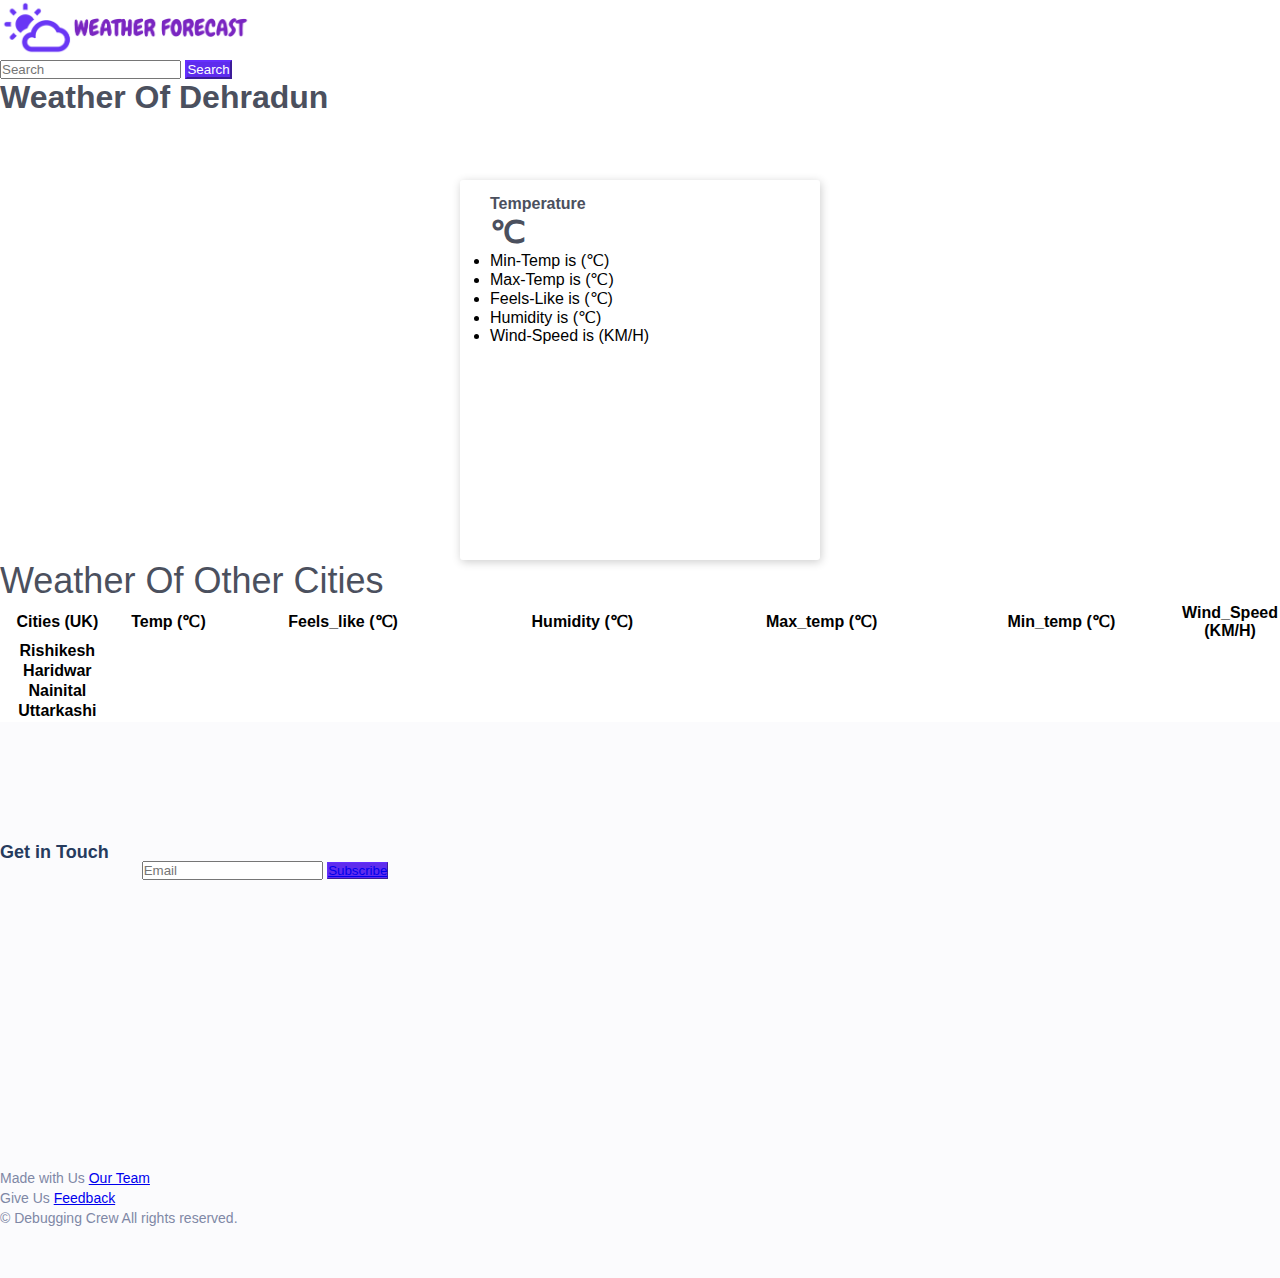
<file: index.html>
<!doctype html>
<html lang="en">

<head>
    <meta charset="utf-8">
    <meta name="viewport" content="width=device-width, initial-scale=1">
    <title>Weather Forecast</title>
    <link href="https://cdn.jsdelivr.net/npm/bootstrap@5.3.0-alpha3/dist/css/bootstrap.min.css" rel="stylesheet"
        integrity="sha384-KK94CHFLLe+nY2dmCWGMq91rCGa5gtU4mk92HdvYe+M/SXH301p5ILy+dN9+nJOZ" crossorigin="anonymous">
    <link rel="stylesheet" href="https://cdnjs.cloudflare.com/ajax/libs/font-awesome/4.7.0/css/font-awesome.min.css">
    <link rel="stylesheet" href="style.css">
    <link rel="icon" type="image/x-icon" href="weather icon.webp">
</head>

<body>
       <script>
  window.watsonAssistantChatOptions = {
    integrationID: "8bbd695f-64b8-474c-8aae-b3f2ecfe8da0", // The ID of this integration.
    region: "eu-gb", // The region your integration is hosted in.
    serviceInstanceID: "41814d91-9dec-4f68-847c-39886a076b2a", // The ID of your service instance.
    onLoad: async (instance) => { await instance.render(); }
  };
  setTimeout(function(){
    const t=document.createElement('script');
    t.src="https://web-chat.global.assistant.watson.appdomain.cloud/versions/" + (window.watsonAssistantChatOptions.clientVersion || 'latest') + "/WatsonAssistantChatEntry.js";
    document.head.appendChild(t);
  });
</script>

    <!--Preloader-->
    <div class="preloader"></div>
    <!--Ed Preloader-->

    <!--Navbar-->

    <nav class="navbar navbar-light bg-light justify-content-between">
        <a class="navbar-brand"><img src="weather-forecast-logo.png" alt="weather-forecast-logo" width="250" height=""></a>
        <form class="d-flex mt-2" role="search">
            <input id="place" class="form-control me-2" type="search"  placeholder="Search"
                aria-label="Search">
            <button class="btn btn_get btn_get_two"  type="submit" id="submit">Search</button>
        </form>
      </nav>  
                   
                 
                       
                        
                  



    <!--End Navbar-->

    <!--Weather Card-->
    <div class="container">
        <h1 class="my-4 text-center">Weather Of <span id="placeName"></span> </h1>
        <main>

            <div class="col">
                <div class="card mb-4 rounded-3 shadow-sm">
                    <div class="card-header py-3">
                        <h4 class="my-0 fw-normal">Temperature</h4>
                    </div>
                    <div class="card-body">
                        <h1 class="card-title pricing-card-title"><small class="text-body-secondary fw-light"></small>
                            <span id="temp"></span>&#x2103;
                        </h1>
                        <ul class="list-unstyled mt-3 mb-4">
                            <li>Min-Temp is <span id="min_temp"></span> (&#x2103;)</li>
                            <li>Max-Temp is <span id="max_temp"></span> (&#x2103;)</li>
                            <li>Feels-Like is <span id="feels_like"></span> (&#x2103;)</li>
                            <li>Humidity is <span id="humidity"></span> (&#x2103;)</li>
                            <li>Wind-Speed is <span id="wind_speed"></span> (KM/H)</li>
                        </ul>

                    </div>
                </div>
            </div>
    </div>
    <!--Weather Card-->

    <!--Table -->


    <h2 class="display-6 text-center mb-4">Weather Of Other Cities</h2>

    <div class="table-responsive">
        <table class="table text-center">
            <thead>
                <tr>
                    <th style="width: 9%;"> Cities (UK)</th>

                    <th style="width: 9%;"> Temp (&#x2103;)</th>

                    <th style="width: 20%;"> Feels_like (&#x2103;)</th>

                    <th style="width: 20%;"> Humidity (&#x2103;)</th>

                    <th style="width: 20%;"> Max_temp (&#x2103;)</th>

                    <th style="width: 20%;"> Min_temp (&#x2103;)</th>

                    <th style="width: 20%;"> Wind_Speed (KM/H)</th>

                </tr>
            </thead>
            <tbody>
                <tr>
                    <th scope="row" class="text-start">Rishikesh </th>

                    <td id="temp1"></td>

                    <td id="feels_like1"></td>
                    <td id="humidity1"></td>
                    <td id="max_temp1"></td>
                    <td id="min_temp1"></td>

                    <td id="wind_speed1"></td>
                </tr>
                <tr>
                    <th scope="row" class="text-start">Haridwar</th>

                    <td id="temp2"></td>

                    <td id="feels_like2"></td>
                    <td id="humidity2"></td>
                    <td id="max_temp2"></td>
                    <td id="min_temp2"></td>

                    <td id="wind_speed2"></td>
                </tr>
            </tbody>

            <tbody>
                <tr>
                    <th scope="row" class="text-start">Nainital</th>

                    <td id="temp3"></td>

                    <td id="feels_like3"></td>
                    <td id="humidity3"></td>
                    <td id="max_temp3"></td>
                    <td id="min_temp3"></td>

                    <td id="wind_speed3"></td>
                </tr>
                <tr>
                    <th scope="row" class="text-start">Uttarkashi</th>

                    <td id="temp4"></td>

                    <td id="feels_like4"></td>
                    <td id="humidity4"></td>
                    <td id="max_temp4"></td>
                    <td id="min_temp4"></td>

                    <td id="wind_speed4"></td>

            </tbody>
        </table>
    </div>
    </main>
    </div>





    <!--End Table-->

    <!--footer-->

    <footer class="new_footer_area bg_color">
        <div class="new_footer_top">
            <div class="container">
                <div class="row">
                    <div class="col-lg-3 col-md-6">
                        <div class="f_widget company_widget wow fadeInLeft" data-wow-delay="0.2s"
                            style="visibility: visible; animation-delay: 0.2s; animation-name: fadeInLeft;">
                            <h3 class="f-title f_600 t_color f_size_18">Get in Touch</h3>

                            <form action="#" class="f_subscribe_two mailchimp" method="post" novalidate="true"
                                _lpchecked="1">
                                <input type="text" name="EMAIL" class="form-control memail" placeholder="Email">
                                <button class="btn btn_get btn_get_two" type="submit"><a href="mailto:" class="btn" target="_blank">Subscribe</a></button>
                                <p class="mchimp-errmessage" style="display: none;"></p>
                                <p class="mchimp-sucmessage" style="display: none;"></p>
                            </form>
                        </div>
                    </div>

                    

                </div>
            </div>
            <div class="footer_bg">
                <div class="footer_bg_one"></div>
                <div class="footer_bg_two"></div>
            </div>
        </div>
        <div class="footer_bottom">
            <div class="container">
                <div class="row align-items-center">
                  
                    <div class="col-lg-4 col-sm-5 text-right">
                        <p>Made with <i class="icon_heart"></i> Us <a href="team.html" target="_blank">Our Team</a></p>

                    </div>
                    <div class="col-lg-4 col-sm-5 text-left">
                        <p>Give <i class="icon_heart"></i> Us <a href="Feedback.html" target="_blank">Feedback</a></p>

                    </div>
                    <div class="col-lg-4 col-sm-7 text-right">
                        <p class="mb-0 f_400">© Debugging Crew All rights reserved.</p>
                    </div>
                </div>
    </footer>
    <!--footer-->

    <!--JS Sources-->
    <script src="https://cdn.jsdelivr.net/npm/bootstrap@5.3.0-alpha3/dist/js/bootstrap.bundle.min.js"
        integrity="sha384-ENjdO4Dr2bkBIFxQpeoTz1HIcje39Wm4jDKdf19U8gI4ddQ3GYNS7NTKfAdVQSZe"
        crossorigin="anonymous"></script>
    <script src="script.js"></script>
    <script src="rishikesh.js"></script>
    <script src="haridwar.js"></script>
    <script src="nainital.js"></script>
    <script src="uttarkashi.js"></script>
    <script src="loader.js"></script>
    <script src="https://cdn.lordicon.com/bhenfmcm.js"></script>

   
    </script>

    <!--End JS Sources-->



</body>

</html>
</file>
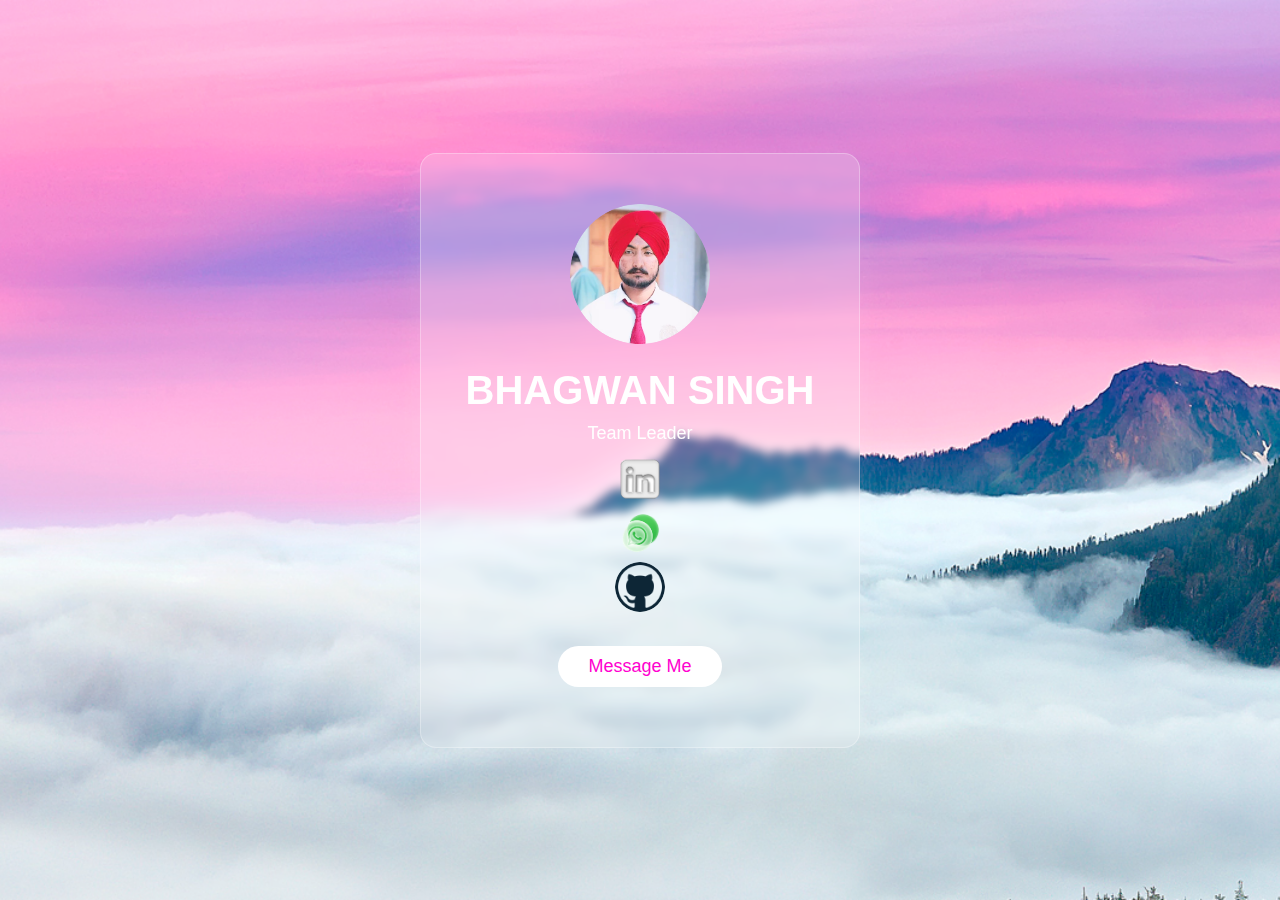
<file: contact.html>
<!DOCTYPE html>
<html>

<head>
    <meta name="viewport" content="width=device-width,intial-scale=1.0">
    <title>Contact Us
    </title>
    <link rel="stylesheet" href="contact.css">
    <link rel="icon" type="image/x-icon" href="https://images.vexels.com/media/users/3/157512/isolated/preview/d737a872708b488d89d0341ac9b8bc5a-people-contact-icon-people.png">
</head>

<body>

    <div class="container">
        <div class="card">
            <img src="contact img.jpg">
            <h2>BHAGWAN SINGH</h2>
            <p>Team Leader</p>
           
            <div class="link"><a href="https://www.linkedin.com/in/bhagwan-singh-364b9524b/" target="_blank"><img src="linkdin.png"></a>

            </div>
           

            <div class="link"><a href="https://wa.me/qr/ZICYZKQWKTPXG1" target="_blank"><img
                        src="whatsapp.png"></a>

            </div>
            <div class="link" ><a href="https://github.com/beegrewal" target="_blank"><img
                src="github.png" width=""></a>

    </div>
    <a href="mailto:bantus090@gmail.com" class="btn" target="_blank">Message Me</a>
          
        </div>
    </div>


</body>

</html>
</file>
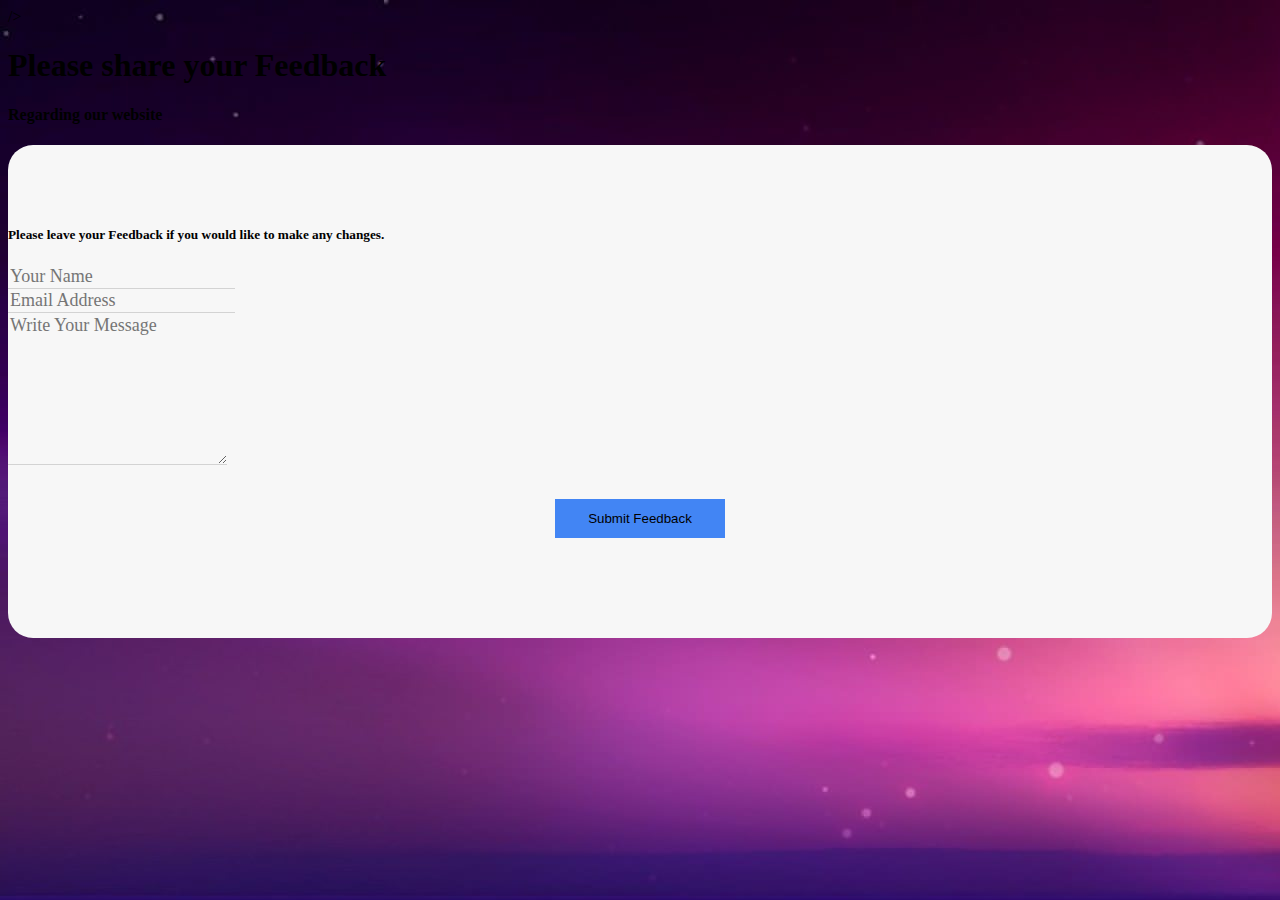
<file: Feedback.html>
<!DOCTYPE html>
<html lang="en"> 
<head>
    <link rel="icon" type="image/x-icon" href="https://cdn.iconscout.com/icon/free/png-512/free-feedback-1901782-1607981.png?f=avif&w=256">
    <meta charset="UTF-8">
    <meta http-equiv="X-UA-Compatible" content="IE=edge">
    <meta name="viewport" content="width=device-width, initial-scale=1.0">
    <title>Feeback</title>
    <link href="https://cdn.jsdelivr.net/npm/bootstrap@5.3.0-alpha3/dist/css/bootstrap.min.css" rel="stylesheet" integrity="sha384-KK94CHFLLe+nY2dmCWGMq91rCGa5gtU4mk92HdvYe+M/SXH301p5ILy+dN9+nJOZ" crossorigin="anonymous">
    <link rel="stylesheet" href="feedback.css">
    
  />
</head>
<body class="mt-4">

    <div id="google_translate_element" class="d-flex justify-content-end"></div>

<div class="text-light text-center mb-5">
    <h1>Please share your Feedback </h1>
    <h4>Regarding our website</h4>
    </div>

<div class="d-flex justify-content-center">
<div class="formm ptb ml-6 w-75 contact_rd mb-4">
    <div class="d-flex justify-content-center"><h5 class="text-center mb-5 ff border rounded w-55 p-2 border-secondary">Please leave your Feedback if you would like to make any changes.</h5> </div>   
           <div class="container">       
        <div class="row d-flex justify-content-center">
            <div class="col-md-8 col-md-offset-2">
                <form>
                    <div class="row">
                        <div class="col-md-6">
                            <div class="form-group">
                                <label class="sr-only">Name</label>
                                <input type="text" class="form-control" placeholder="Your Name" name="name">
                            </div>
                        </div>
                        <div class="col-md-6">
                            <div class="form-group">
                                <label class="sr-only">Email</label>
                                <input type="email" class="form-control" placeholder="Email Address" name="mail">
                            </div>
                        </div>
                    </div>
                    <!--end of /.row-->
                    <div class="form-group">
                        <label class="sr-only">Message</label>
                        <textarea class="form-control" rows="7" placeholder="Write Your Message" name="msg"></textarea>
                    </div>
                    <button type="submit" class="btn btn-info text">Submit Feedback</button>
                </form>
            </div>
            <!-- /.col-md-8 -->
        </div>
        <!-- /.row --> 
    </div>
    <!-- /.container -->
</div>
</div>



 <!-- transletor  -->
<script src="https://translate.google.com/translate_a/element.js?cb=googleTranslateElementInit"></script>
    <script>
        function googleTranslateElementInit(){
            new google.translate.TranslateElement(
                {pageLanguage: 'en'},
                'google_translate_element'
            );
        }
    </script>
    <script src="https://cdn.jsdelivr.net/npm/bootstrap@5.3.0-alpha3/dist/js/bootstrap.bundle.min.js" integrity="sha384-ENjdO4Dr2bkBIFxQpeoTz1HIcje39Wm4jDKdf19U8gI4ddQ3GYNS7NTKfAdVQSZe" crossorigin="anonymous"></script>

    

<script>

import self from life 
if(self.tired){
    relax
}
else{
    keepcoding()
}
</script>







</body>
</html>
</file>
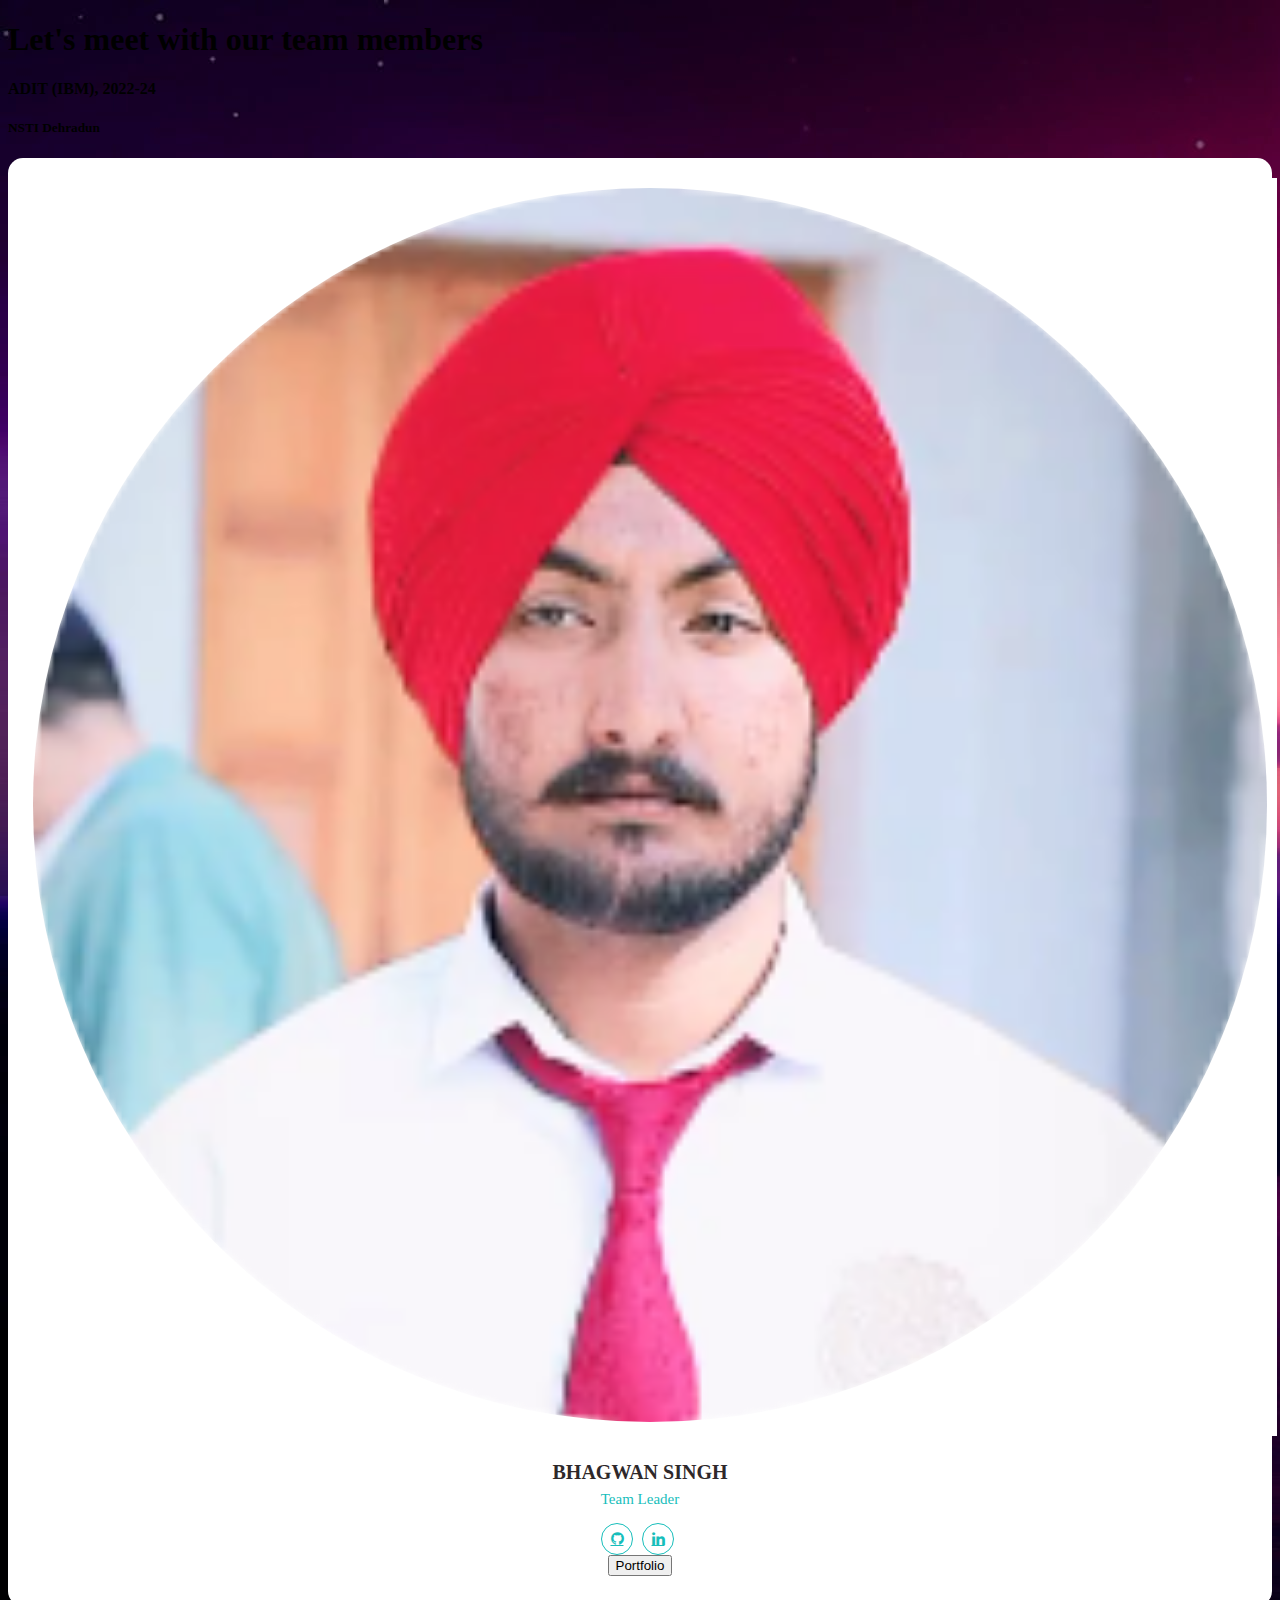
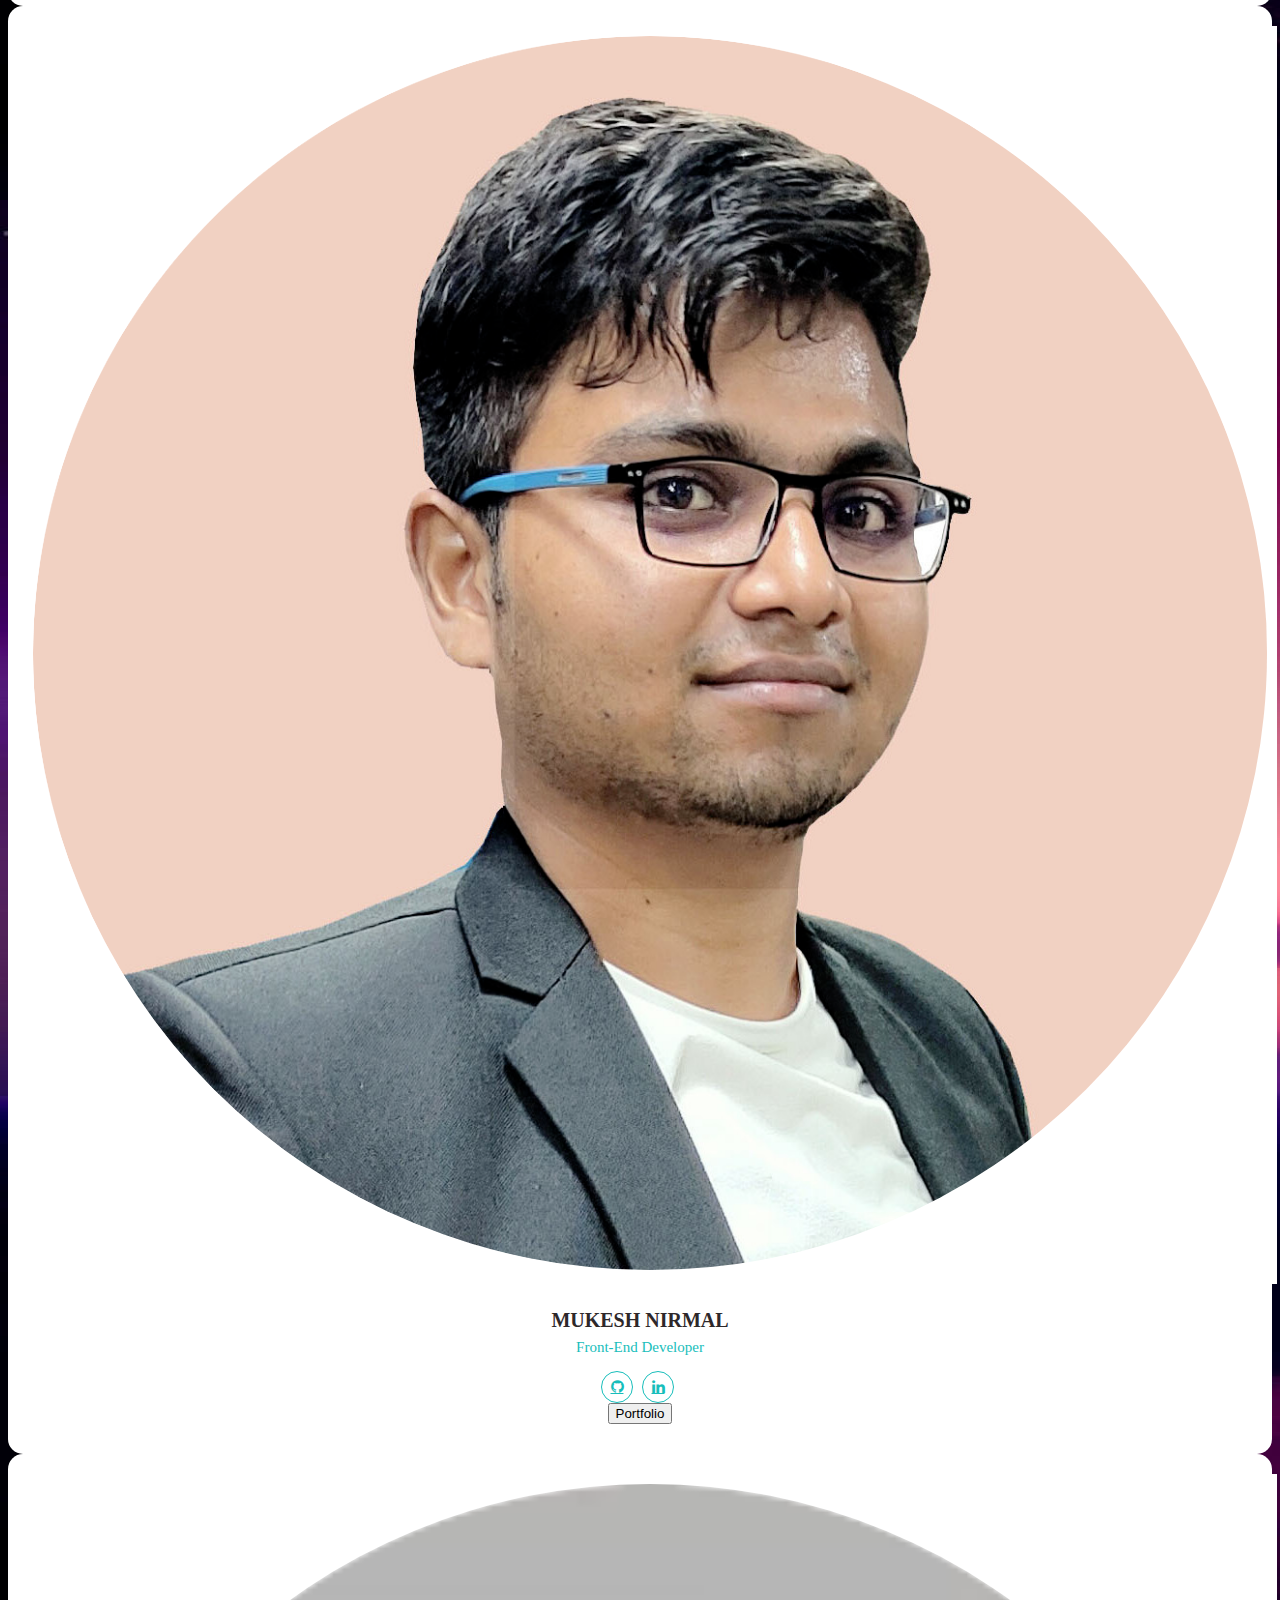
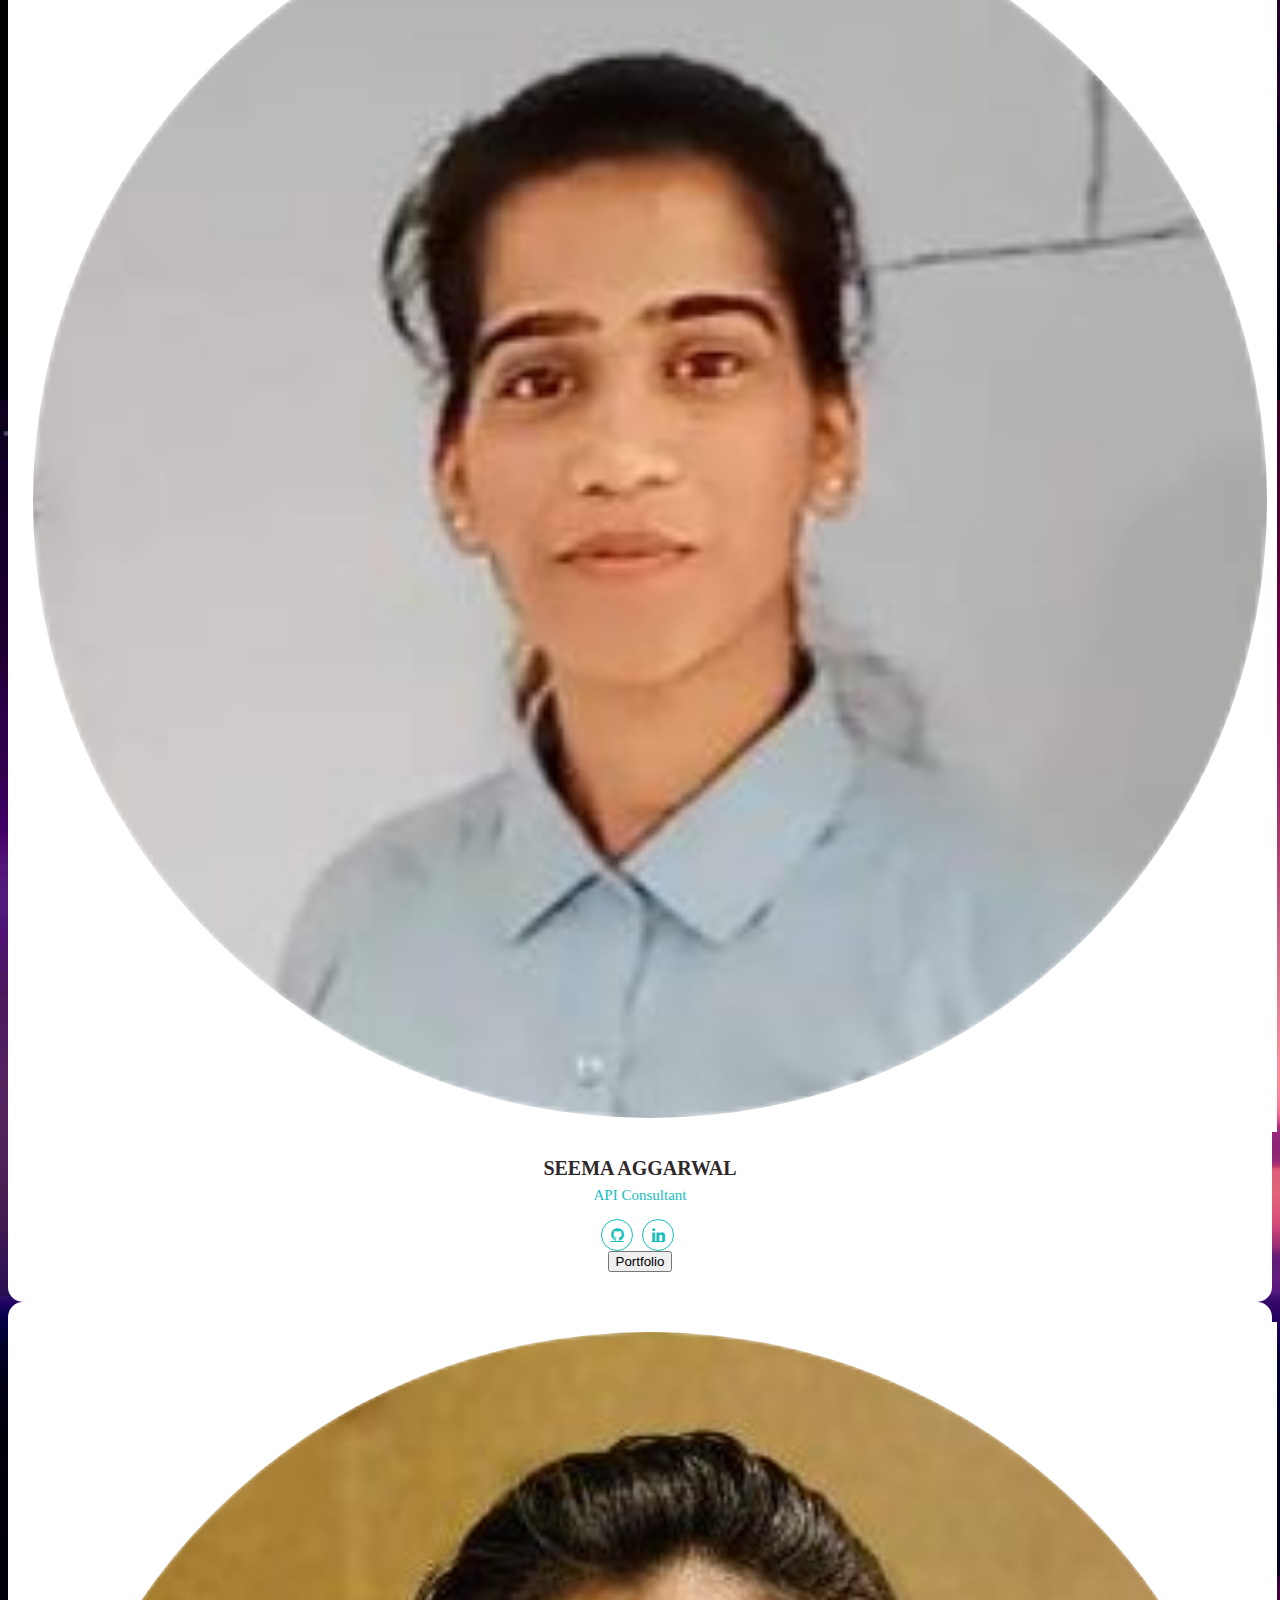
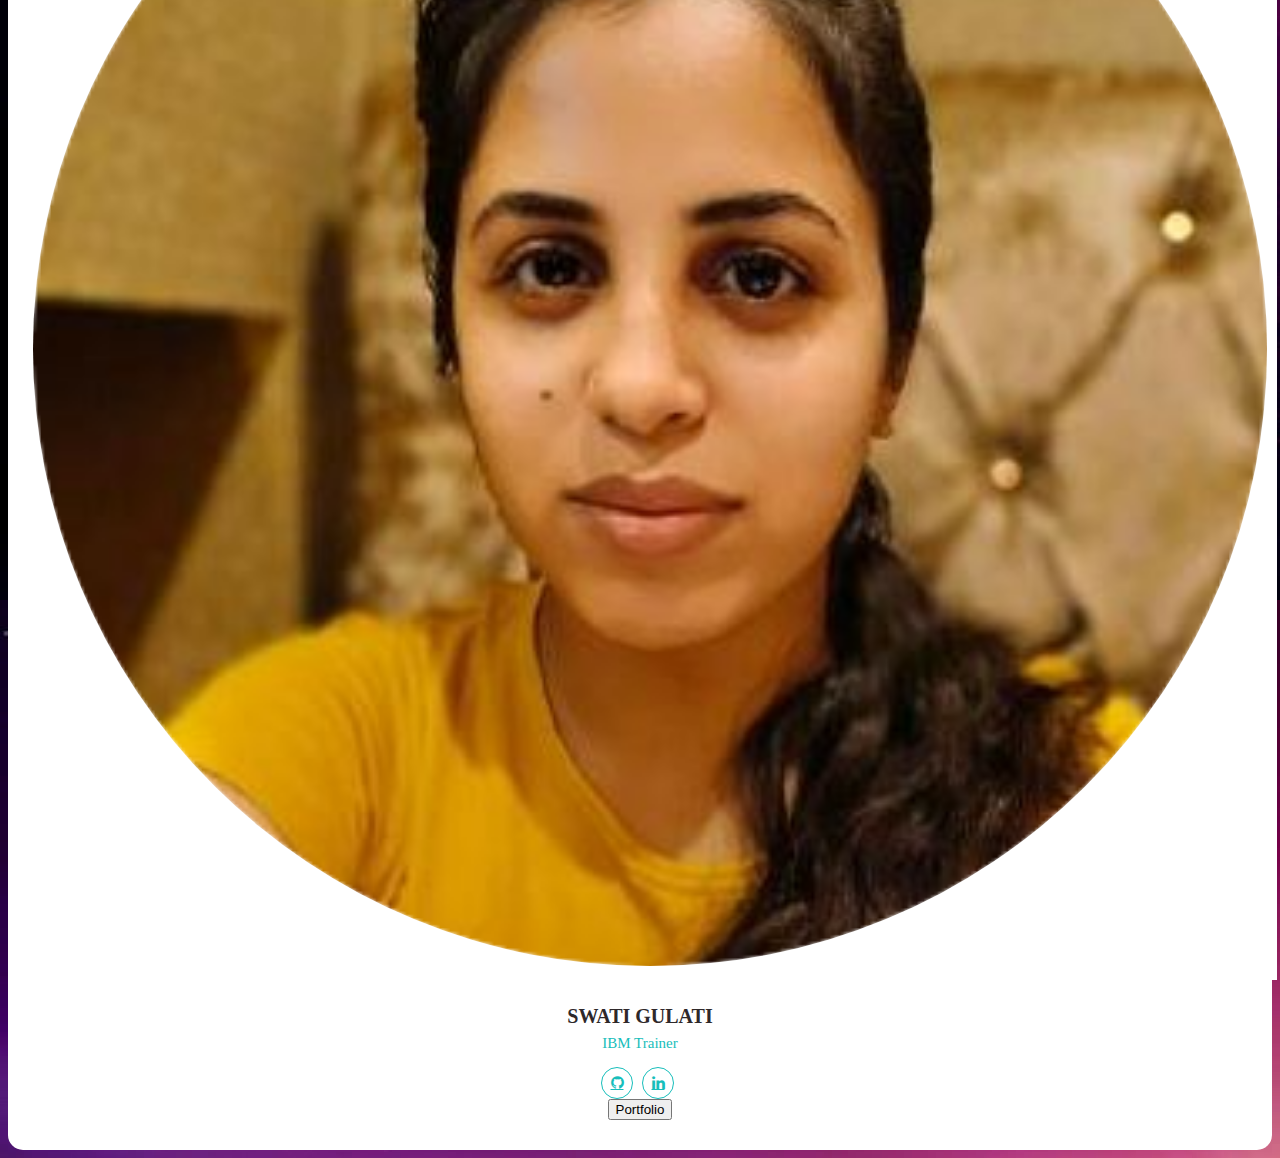
<file: team.html>
<!DOCTYPE html>
<html lang="en"> 
<head>
    <meta charset="UTF-8">
    <meta http-equiv="X-UA-Compatible" content="IE=edge">
    <meta name="viewport" content="width=device-width, initial-scale=1.0">
    <title>Our Team</title>
    <link rel="icon" type="image/x-icon" href="https://images.vexels.com/media/users/3/157512/isolated/preview/d737a872708b488d89d0341ac9b8bc5a-people-contact-icon-people.png">
    <link rel="stylesheet" href="team.css">
    <link rel="stylesheet" href="https://cdnjs.cloudflare.com/ajax/libs/font-awesome/4.7.0/css/font-awesome.min.css">
    <link href="https://cdn.jsdelivr.net/npm/bootstrap@5.3.0-alpha3/dist/css/bootstrap.min.css" rel="stylesheet" integrity="sha384-KK94CHFLLe+nY2dmCWGMq91rCGa5gtU4mk92HdvYe+M/SXH301p5ILy+dN9+nJOZ" crossorigin="anonymous">
    <link rel="stylesheet" href="https://cdn.jsdelivr.net/npm/bootstrap@4.6.0/dist/css/bootstrap.min.css" integrity="sha384-B0vP5xmATw1+K9KRQjQERJvTumQW0nPEzvF6L/Z6nronJ3oUOFUFpCjEUQouq2+l" crossorigin="anonymous">
    <link rel="stylesheet" href="https://cdnjs.cloudflare.com/ajax/libs/animate.css/4.1.1/animate.min.css"
  />
</head>
<body class="mt-4">
    <div id="google_translate_element" class="text-right mr-4"></div>

<div class="text-light text-center mb-5">
    <h1>Let's meet with our team members</h1>
    <h4>ADIT (IBM), 2022-24</h4>
    <h5>NSTI Dehradun</h5>
</div>

    <div class="container">
        <div class="row justify-content-center">
            <!-- ist card  -->
            <div class="col-md-3 col-sm-6">
                <div class="our-team">
                    <div class="pic">
                        <img src="bgwan.jpg">
                    </div>
                    <h3 class="title">Bhagwan Singh</h3>
                    <span class="post">Team Leader</span>
                    <ul class="social">
                        <li><a href="https://github.com/beegrewal" target="_blank" class="fa fa-github"></a></li>
                        <li><a href="https://www.linkedin.com/in/bsgrewal1973/" target="_blank" class="fa fa-linkedin"></a></li>
                    </ul>
                    <a href="https://beegrewal.github.io/Folio/"><button type="button" class="btn btn-info m-2">Portfolio</button></a>
                </div>
            </div>
            <!-- 2nd card  -->
            <div class="col-md-3 m-6">
                <div class="our-team">
                    <div class="pic">
                        <img src="mukesh.png">
                    </div>
                    <h3 class="title">Mukesh Nirmal</h3>
                    <span class="post">Front-End Developer</span>
                    <ul class="social">
                        <li><a href="https://github.com/mukeshnrml" class="fa fa-github"></a></li>
                        <li><a href="https://www.linkedin.com/in/mukesh-nirmal-34085223b/" class="fa fa-linkedin"></a></li>
                    </ul>
                    <a href="https://mukeshnrml.github.io/portfolio/"><button type="button" class="btn btn-info m-2">Portfolio</button></a>
                </div>
            </div>
             <!-- 3rd section  -->
            <div class="col-md-3 col-sm-6">
                <div class="our-team">
                    <div class="pic">
                        <img src="seema.JPG">
                    </div>
                    <h3 class="title">Seema Aggarwal</h3>
                    <span class="post">API Consultant</span>
                    <ul class="social">
                        <li><a href="https://github.com/DkAggarwal2512" class="fa fa-github"></a></li>
                        <li><a href="https://www.linkedin.com/in/seema-aggarwal-424512200?lipi=urn%3Ali%3Apage%3Ad_flagship3_profile_view_base_contact_details%3BmJembeovSBGt%2BTnAUFMYTQ%3D%3D" class="fa fa-linkedin"></a></li>
                    </ul>
                   <a href="https://dkaggarwal2512.github.io/Portfolio_14.02.23/"><button type="button" class="btn btn-info m-2">Portfolio</button></a> 
                </div>
            </div>
            <!-- end section  -->
            </div>
            </div>
            
            <!-- 3rd card  -->

            <div class="container mt-3 mb-3">
                <div class="row justify-content-center">
            

            <!-- 4th card  -->
            <div class="col-md-3 col-sm-6 mb-3">
                <div class="our-team">
                    <div class="pic">
                        <img src="mam.JPG">
                    </div>
                    <h3 class="title">Swati Gulati</h3>
                    <span class="post">IBM Trainer</span>
                    <ul class="social">
                       <li><a href="https://github.com/iamswati" target="_blank" class="fa fa-github"></a></li>
                       <li><a href="https://www.linkedin.com/in/iamswatigulati/" target="_blank" class="fa fa-linkedin"></a></li>
                    </ul>
                   <a href="https://share.streamlit.io/iamswati/my-portfolio/main/My_portfolio.py" target="_blank"><button type="button" class="btn btn-info m-2">Portfolio</button></a> 
                </div>
            </div>
    
        </div>
    </div> 
        </div>
        <!-- /.row --> 
    </div>
    <!-- /.container -->
</div>
</div>




<script src="https://translate.google.com/translate_a/element.js?cb=googleTranslateElementInit"></script>
    <script>
        function googleTranslateElementInit(){
            new google.translate.TranslateElement(
                {pageLanguage: 'en'},
                'google_translate_element'
            );
        }
    </script>
    
</body>
</html>
</file>
<file: style.css>
* {
    margin: 0;
    padding: 0;
}

/* Body */

body {
    
    font-family: 'Roboto', sans-serif;
    background-image: url(https://chromeready.com/wp-content/uploads/sites/3/2022/06/weather-apps-for-Chromebook.png);
    background-repeat: no-repeat;
    background-size: cover;
}

/* Weather Card*/

.card {
    margin: 0 auto;
    margin-top: 5%;
    padding: 15px 30px;
    width: 300px;
    height: 350px;
    border-radius: 3px;
    background-image: url(https://icon-library.com/images/weather-icon-gif/weather-icon-gif-26.jpg);
    background-repeat: no-repeat;
    background-size: cover;
    box-shadow: 1px 2px 10px rgba(0, 0, 0, .2);
    -webkit-animation: open 2s cubic-bezier(.39, 0, .38, 1);
}

@-webkit-keyframes open {
    from {
        padding: 0 30px;
        height: 0;
    }

    to {
        height: 350px;
    }
}



h1,
h2,
h3,
h4 {
    position: relative;

}

li{
    -webkit-animation: up 2s cubic-bezier(.39, 0, .38, 1) ;
}



h2 {
    font-weight: 300;
    font-size: 2.25em;
    -webkit-animation: up 2s cubic-bezier(.39, 0, .38, 1);
}

h3 {
    float: left;
    margin-right: 33px;
    color: #777;
    font-weight: 400;
    font-size: 1em;
    -webkit-animation: up 2s cubic-bezier(.39, 0, .38, 1) .1s;
}






@-webkit-keyframes up {
    0% {
        opacity: 0;
        -webkit-transform: translateY(15px);
    }

    50% {
        opacity: 0;
        -webkit-transform: translateY(15px);
    }

    99% {
        -webkit-animation-play-state: paused;
    }

    100% {
        opacity: 1;
    }
}



/* Footer */



.new_footer_area {
    background: #fbfbfd;
}


.new_footer_top {
    padding: 120px 0px 270px;
    position: relative;
      overflow-x: hidden;
}
.new_footer_area .footer_bottom {
    padding-top: 5px;
    padding-bottom: 50px;
}
.footer_bottom {
    font-size: 14px;
    font-weight: 300;
    line-height: 20px;
    color: #7f88a6;
    padding: 27px 0px;
}
.new_footer_top .company_widget p {
    font-size: 16px;
    font-weight: 300;
    line-height: 28px;
    color: #6a7695;
    margin-bottom: 20px;
}
.new_footer_top .company_widget .f_subscribe_two .btn_get {
    border-width: 1px;
    margin-top: 20px;
}
.btn_get_two:hover {
    background: transparent;
    color: #5e2ced;
}
.btn_get:hover {
    color: #fff;
    background: #6754e2;
    border-color: #6754e2;
    -webkit-box-shadow: none;
    box-shadow: none;
}
a:hover, a:focus, .btn:hover, .btn:focus, button:hover, button:focus {
    text-decoration: none;
    outline: none;
}



.new_footer_top .f_widget.about-widget .f_list li a:hover {
    color: #5e2ced;
}
.new_footer_top .f_widget.about-widget .f_list li {
    margin-bottom: 11px;
}
.f_widget.about-widget .f_list li:last-child {
    margin-bottom: 0px;
}
.f_widget.about-widget .f_list li {
    margin-bottom: 15px;
}
.f_widget.about-widget .f_list {
    margin-bottom: 0px;
}
.new_footer_top .f_social_icon a {
    width: 44px;
    height: 50px;
    line-height: 43px;
    background: transparent;
    border: 1px solid #e2e2eb;
    font-size: 24px;
}
.f_social_icon a {
    width: 50px;
    height: 46px;
    border-radius: 50%;
    font-size: 14px;
    line-height: 45px;
    color: #858da8;
    display: inline-block;
    background: #ebeef5;
    text-align: center;
    -webkit-transition: all 0.2s linear;
    -o-transition: all 0.2s linear;
    transition: all 0.2s linear;
}
.ti-facebook:before {
    content: "\e741";
}
.ti-twitter-alt:before {
    content: "\e74b";
}
.ti-vimeo-alt:before {
    content: "\e74a";
}
.ti-pinterest:before {
    content: "\e731";
}

.btn_get_two {
    -webkit-box-shadow: none;
    box-shadow: none;
    background: #5e2ced;
    border-color: #5e2ced;
    color: #fff;
}

.btn_get_two:hover {
    background: transparent;
    color: #5e2ced;
}

.new_footer_top .f_social_icon a:hover {
    background: #5e2ced;
    border-color: #5e2ced;
  color:white;
}
.new_footer_top .f_social_icon a + a {
    margin-left: 4px;
}
.new_footer_top .f-title {
    margin-bottom: 30px;
    color: #263b5e;
}
.f_600 {
    font-weight: 600;
}
.f_size_18 {
    font-size: 18px;
}
h1, h2, h3, h4, h5, h6 {
    color: #4b505e;
}
.new_footer_top .f_widget.about-widget .f_list li a {
    color: #6a7695;
}


.new_footer_top .footer_bg {
    position: absolute;
    bottom: 0;
    background: url("https://blogger.googleusercontent.com/img/b/R29vZ2xl/AVvXsEigB8iI5tb8WSVBuVUGc9UjjB8O0708X7Fdic_4O1LT4CmLHoiwhanLXiRhe82yw0R7LgACQ2IhZaTY0hhmGi0gYp_Ynb49CVzfmXtYHUVKgXXpWvJ_oYT8cB4vzsnJLe3iCwuzj-w6PeYq_JaHmy_CoGoa6nw0FBo-2xLdOPvsLTh_fmYH2xhkaZ-OGQ/s16000/footer_bg.png") no-repeat scroll center 0;
    width: 100%;
    height: 266px;
}

.new_footer_top .footer_bg .footer_bg_one {
    background: url("https://blogger.googleusercontent.com/img/b/R29vZ2xl/AVvXsEia0PYPxwT5ifToyP3SNZeQWfJEWrUENYA5IXM6sN5vLwAKvaJS1pQVu8mOFFUa_ET4JuHNTFAxKURFerJYHDUWXLXl1vDofYXuij45JZelYOjEFoCOn7E6Vxu0fwV7ACPzArcno1rYuVxGB7JY6G7__e4_KZW4lTYIaHSLVaVLzklZBLZnQw047oq5-Q/s16000/volks.gif") no-repeat center center;
    width: 330px;
    height: 105px;
  background-size:100%;
    position: absolute;
    bottom: 0;
    left: 30%;
    -webkit-animation: myfirst 22s linear infinite;
    animation: myfirst 22s linear infinite;
}

.new_footer_top .footer_bg .footer_bg_two {
    background: url("https://blogger.googleusercontent.com/img/b/R29vZ2xl/AVvXsEhyLGwEUVwPK6Vi8xXMymsc-ZXVwLWyXhogZxbcXQYSY55REw_0D4VTQnsVzCrL7nsyjd0P7RVOI5NKJbQ75koZIalD8mqbMquP20fL3DxsWngKkOLOzoOf9sMuxlbyfkIBTsDw5WFUj-YJiI50yzgVjF8cZPHhEjkOP_PRTQXDHEq8AyWpBiJdN9SfQA/s16000/cyclist.gif") no-repeat center center;
    width: 88px;
    height: 100px;
  background-size:100%;
    bottom: 0;
    left: 38%;
    position: absolute;
    -webkit-animation: myfirst 30s linear infinite;
    animation: myfirst 30s linear infinite;
}



@-moz-keyframes myfirst {
  0% {
    left: -25%;
  }
  100% {
    left: 100%;
  }
}

@-webkit-keyframes myfirst {
  0% {
    left: -25%;
  }
  100% {
    left: 100%;
  }
}

@keyframes myfirst {
  0% {
    left: -25%;
  }
  100% {
    left: 100%;
  }
}



/* preloader */

.preloader {
    position: absolute;
    top: 0;
    left: 0;
    width: 100%;
    height: 100%;
    z-index: 9999;
    background-image: url('https://i.pinimg.com/originals/e7/7a/60/e77a6068aa8bb2731e3b6d835c09c84c.gif');
    background-repeat: no-repeat; 
    background-color: #FFF;
    background-position: center;
    background-size: cover;
 }
</file>
<file: contact.css>
* {
    margin: 0;
    padding: 0;
    box-sizing: border-box;
    font-family: 'poppins', sans-serif;



}

.container {
    width: 100%;
    height: 100vh;
    background-image: url(back1.png);
    background-position: center;
    background-size: cover;
    display: flex;
    align-items: center;
    justify-content: center;
}

.card {
    width: 90%;
    max-width: 440px;
    color: #fff;
    text-align: center;
    padding: 50px 35px;
    border: 1px solid rgba(255, 255, 255, 0.3);
    background: rgba(255, 255, 255, 0.2);
    border-radius: 16px;
    box-shadow: 0 4px 30px rgba(255, 255, 255, 0.1);
    backdrop-filter: blur(5px);

}

.card img {
    width: 140px;
    border-radius: 50%;


}

.card h2 {
    font-size: 40px;
    font-weight: 600;
    margin-top: 20px;
}

.card p {
    font-size: 18px;
    margin: 10px auto;
    max-width: 330;


}


.btn {
    text-decoration: none;
    display: inline-block;
    font-size: 18px;
    font-weight: 500;
    background: #fff;
    color: #ff01cf;
    padding: 10px 30px;
    border-radius: 30px;
    margin: 30px 0 10px;

}
.link img { width: 50px; 

  


}
</file>
<file: feedback.css>
body{
    background-image: url(bbbb.jpg);
    background-repeat: no-repeat;
    background-size:auto;
}
 
.formm {
    background: #f7f7f7;
}

.ptb {
    padding-top: 60px;
    padding-bottom: 70px;
} 

.sr-only {
    position: absolute;
    width: 1px;
    height: 1px;
    padding: 0;
    margin: -1px;
    overflow: hidden;
    clip: rect(0, 0, 0, 0);
    border: 0;
}

.formm .form-control {
    border-top: 0;
    border-left: 0;
    border-right: 0;
    font-size: 18px;
    border-bottom: 1px solid #d3d3d3;
    background: transparent;
    font-family: 'Roboto';
}


.formm form button.btn {
    margin: 30px auto;
    display: block;
    padding: 11px 32px;
    background: #4285f4;
    border: 1px solid #4285f4;

}

.contact_rd{
border-radius: 25px;
}

.ff{
    font-family: Georgia;
}
</file>
<file: team.css>
body{
    background-image: url(backg.jpg);
    background-size: auto;
}
 
.our-team{
    padding: 20px 15px 30px;
    background: #fff;
    border-radius: 15px;
    text-align: center;
}
.our-team .pic{
    display: inline-block;
    width: 100%;
    height: 100%;
    background: #fff;
    padding: 10px;
    margin-bottom: 25px;
    transition: all 0.5s ease 0s;
    
}
.our-team:hover .pic{
    background: #17bebb;
    border-radius: 50%;
}
.pic img{
    width: 100%;
    height: auto;
    border-radius: 50%;
}
.our-team .title{
    display: block;
    font-size: 20px;
    font-weight: 600;
    color: #2e282a;
    text-transform: uppercase;
    margin: 0 0 7px 0;
}
.our-team .post{
    display: block;
    font-size: 15px;
    color: #17bebb;
    text-transform: capitalize;
    margin-bottom: 15px;
}
.our-team .social{
    padding: 0;
    margin: 0;
    list-style: none;
}
.our-team .social li{
    display: inline-block;
    margin-right: 5px;
    
}
.our-team .social li a{
    display: block;
    width: 30px;
    height: 30px;
    line-height: 30px;
    border-radius: 50%;
    font-size: 15px;
    color: #17bebb;
    border: 1px solid #17bebb;
    transition: all 0.5s ease 0s;
}
.our-team:hover .social li a{
    background: #17bebb;
    color: #fff;
}
@media only screen and (max-width: 990px){
    .our-team{ margin-bottom: 30px; }
}
</file>
